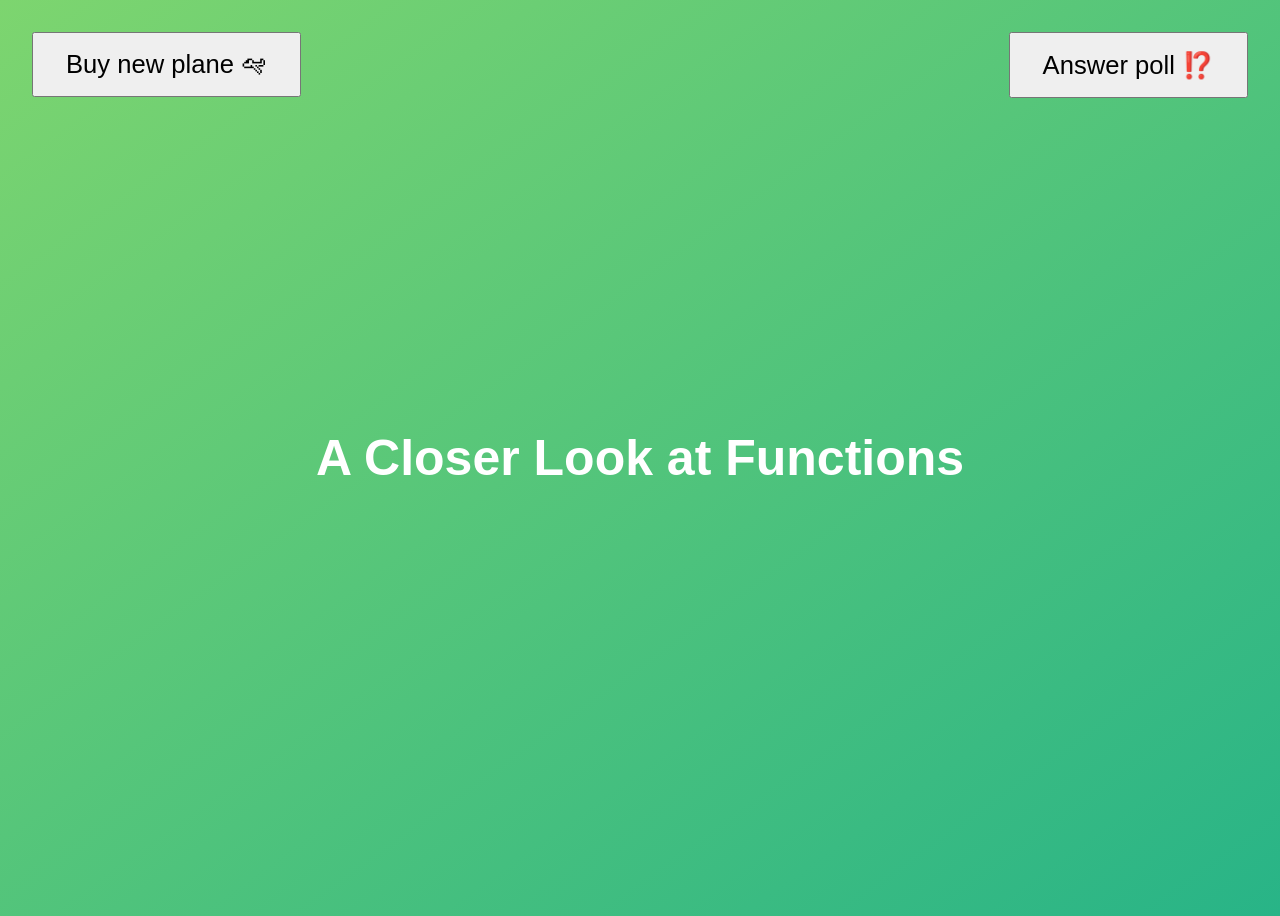
<file: 07 - Functions/challenges/index.html>
<!DOCTYPE html>
<html lang="en">
  <head>
    <meta charset="UTF-8" />
    <meta name="viewport" content="width=device-width, initial-scale=1.0" />
    <meta http-equiv="X-UA-Compatible" content="ie=edge" />
    <title>A Closer Look at Functions</title>
    <style>
      body {
        height: 100vh;
        display: flex;
        align-items: center;
        background: linear-gradient(to top left, #28b487, #7dd56f);
      }
      h1 {
        font-family: sans-serif;
        font-size: 50px;
        line-height: 1.3;
        width: 100%;
        padding: 30px;
        text-align: center;
        color: white;
      }
      .buy,
      .poll {
        font-size: 1.6rem;
        padding: 1rem 2rem;
        position: absolute;
        top: 2rem;
      }
      .buy {
        left: 2rem;
      }
      .poll {
        right: 2rem;
      }
    </style>
  </head>
  <body>
    <h1>A Closer Look at Functions</h1>
    <button class="buy">Buy new plane 🛩</button>
    <button class="poll">Answer poll ⁉️</button>
    <script src="challenge_2.js"></script>
  </body>
</html>
</file>
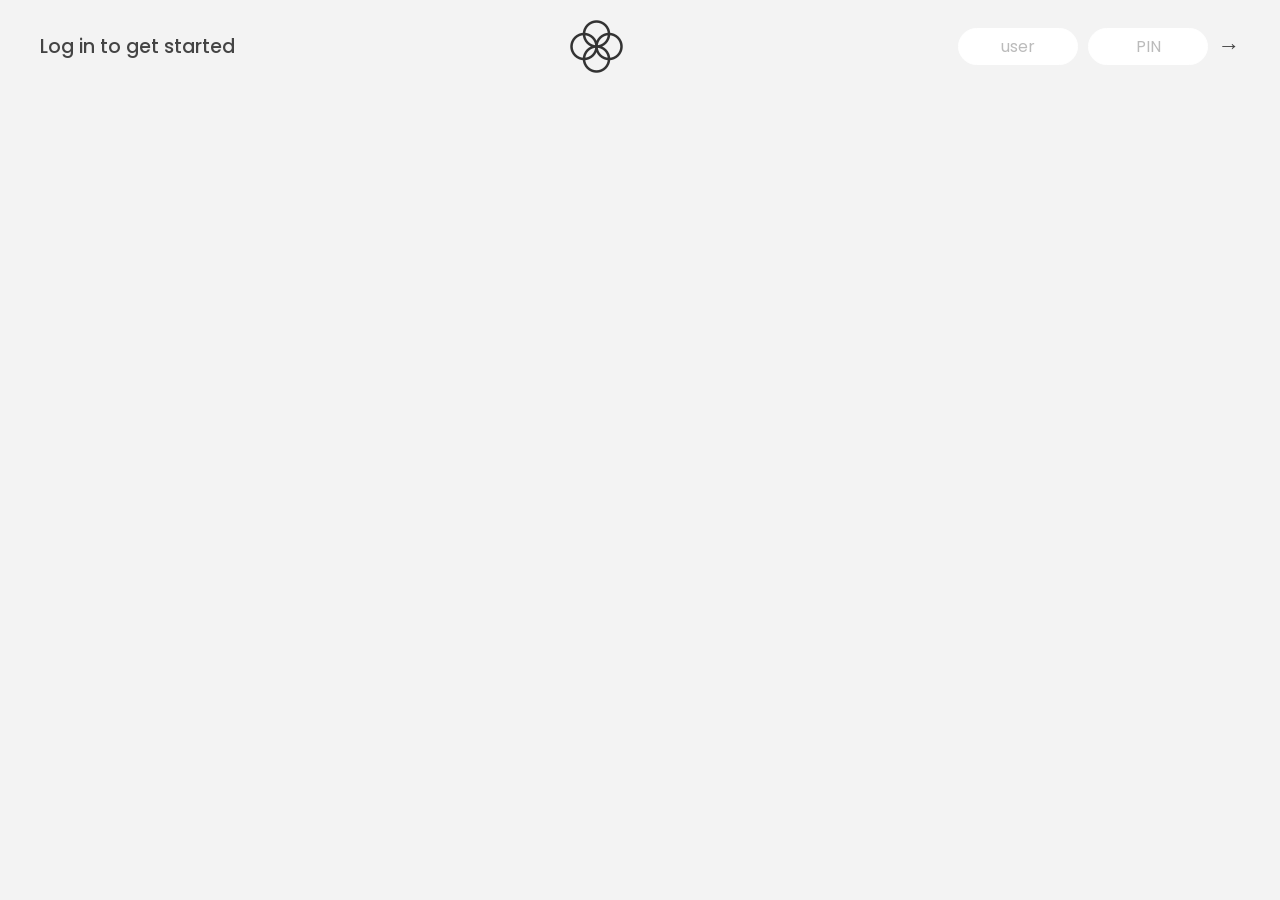
<file: 08 - Arrays Bankist/final/index.html>
<!DOCTYPE html>
<html lang="en">
  <head>
    <meta charset="UTF-8" />
    <meta name="viewport" content="width=device-width, initial-scale=1.0" />
    <meta http-equiv="X-UA-Compatible" content="ie=edge" />
    <link rel="shortcut icon" type="image/png" href="/icon.png" />

    <link
      href="https://fonts.googleapis.com/css?family=Poppins:400,500,600&display=swap"
      rel="stylesheet"
    />

    <link rel="stylesheet" href="style.css" />
    <title>Bankist</title>
  </head>
  <body>
    <!-- TOP NAVIGATION -->
    <nav>
      <p class="welcome">Log in to get started</p>
      <img src="logo.png" alt="Logo" class="logo" />
      <form class="login">
        <input
          type="text"
          placeholder="user"
          class="login__input login__input--user"
        />
        <!-- In practice, use type="password" -->
        <input
          type="text"
          placeholder="PIN"
          maxlength="4"
          class="login__input login__input--pin"
        />
        <button class="login__btn">&rarr;</button>
      </form>
    </nav>

    <main class="app">
      <!-- BALANCE -->
      <div class="balance">
        <div>
          <p class="balance__label">Current balance</p>
          <p class="balance__date">
            As of <span class="date">05/03/2037</span>
          </p>
        </div>
        <p class="balance__value">0000€</p>
      </div>

      <!-- MOVEMENTS -->
      <div class="movements">
        <div class="movements__row">
          <div class="movements__type movements__type--deposit">2 deposit</div>
          <div class="movements__date">3 days ago</div>
          <div class="movements__value">4 000€</div>
        </div>
        <div class="movements__row">
          <div class="movements__type movements__type--withdrawal">
            1 withdrawal
          </div>
          <div class="movements__date">24/01/2037</div>
          <div class="movements__value">-378€</div>
        </div>
      </div>

      <!-- SUMMARY -->
      <div class="summary">
        <p class="summary__label">In</p>
        <p class="summary__value summary__value--in">0000€</p>
        <p class="summary__label">Out</p>
        <p class="summary__value summary__value--out">0000€</p>
        <p class="summary__label">Interest</p>
        <p class="summary__value summary__value--interest">0000€</p>
        <button class="btn--sort">&downarrow; SORT</button>
      </div>

      <!-- OPERATION: TRANSFERS -->
      <div class="operation operation--transfer">
        <h2>Transfer money</h2>
        <form class="form form--transfer">
          <input type="text" class="form__input form__input--to" />
          <input type="number" class="form__input form__input--amount" />
          <button class="form__btn form__btn--transfer">&rarr;</button>
          <label class="form__label">Transfer to</label>
          <label class="form__label">Amount</label>
        </form>
      </div>

      <!-- OPERATION: LOAN -->
      <div class="operation operation--loan">
        <h2>Request loan</h2>
        <form class="form form--loan">
          <input type="number" class="form__input form__input--loan-amount" />
          <button class="form__btn form__btn--loan">&rarr;</button>
          <label class="form__label form__label--loan">Amount</label>
        </form>
      </div>

      <!-- OPERATION: CLOSE -->
      <div class="operation operation--close">
        <h2>Close account</h2>
        <form class="form form--close">
          <input type="text" class="form__input form__input--user" />
          <input
            type="password"
            maxlength="6"
            class="form__input form__input--pin"
          />
          <button class="form__btn form__btn--close">&rarr;</button>
          <label class="form__label">Confirm user</label>
          <label class="form__label">Confirm PIN</label>
        </form>
      </div>

      <!-- LOGOUT TIMER -->
      <p class="logout-timer">
        You will be logged out in <span class="timer">05:00</span>
      </p>
    </main>

    <!-- <footer>
      &copy; by Jonas Schmedtmann. Don't claim as your own :)
    </footer> -->

    <script src="script.js"></script>
  </body>
</html>
</file>
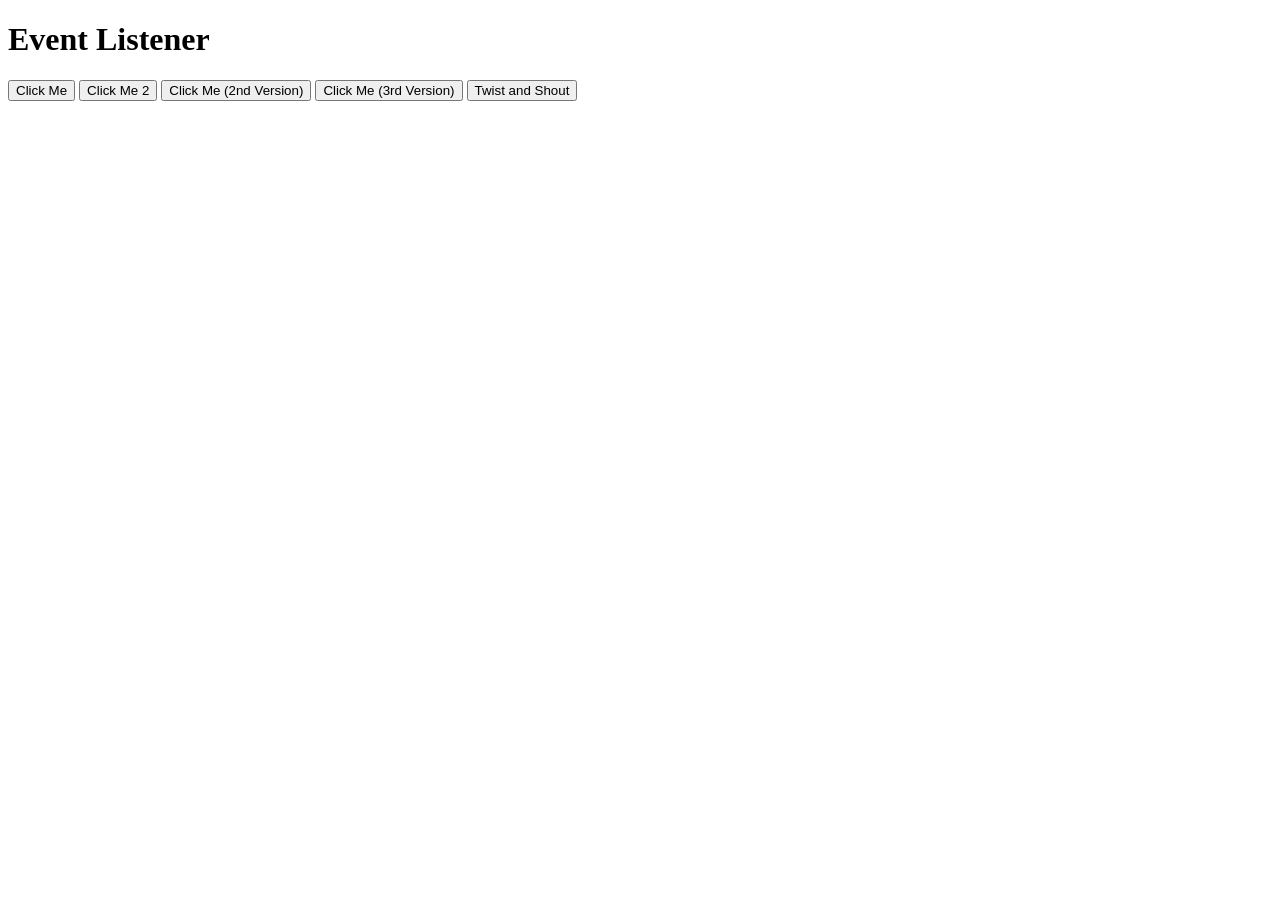
<file: 04 - DOM and DOM Projects/DOM Events/addEventListener/index.html>
<!DOCTYPE html>
<html lang="en">

<head>
    <meta charset="UTF-8">
    <meta name="viewport" content="width=device-width, initial-scale=1.0">
    <title>addEventListener</title>
</head>

<body>
    <h1>Event Listener</h1>
    <button onclick="alert('You clicked me! Now you are gonna pay!'); alert('Stop clicking me dude!')">Click Me</button>
    <button ondblclick="alert('You clicked me! Now you are gonna pay!')">Click Me 2</button>
    <button id="v2">Click Me (2nd Version)</button>
    <button id="v3">Click Me (3rd Version)</button>
    <button id="tas">Twist and Shout</button>


    <script src="script.js"></script>
</body>

</html>
</file>
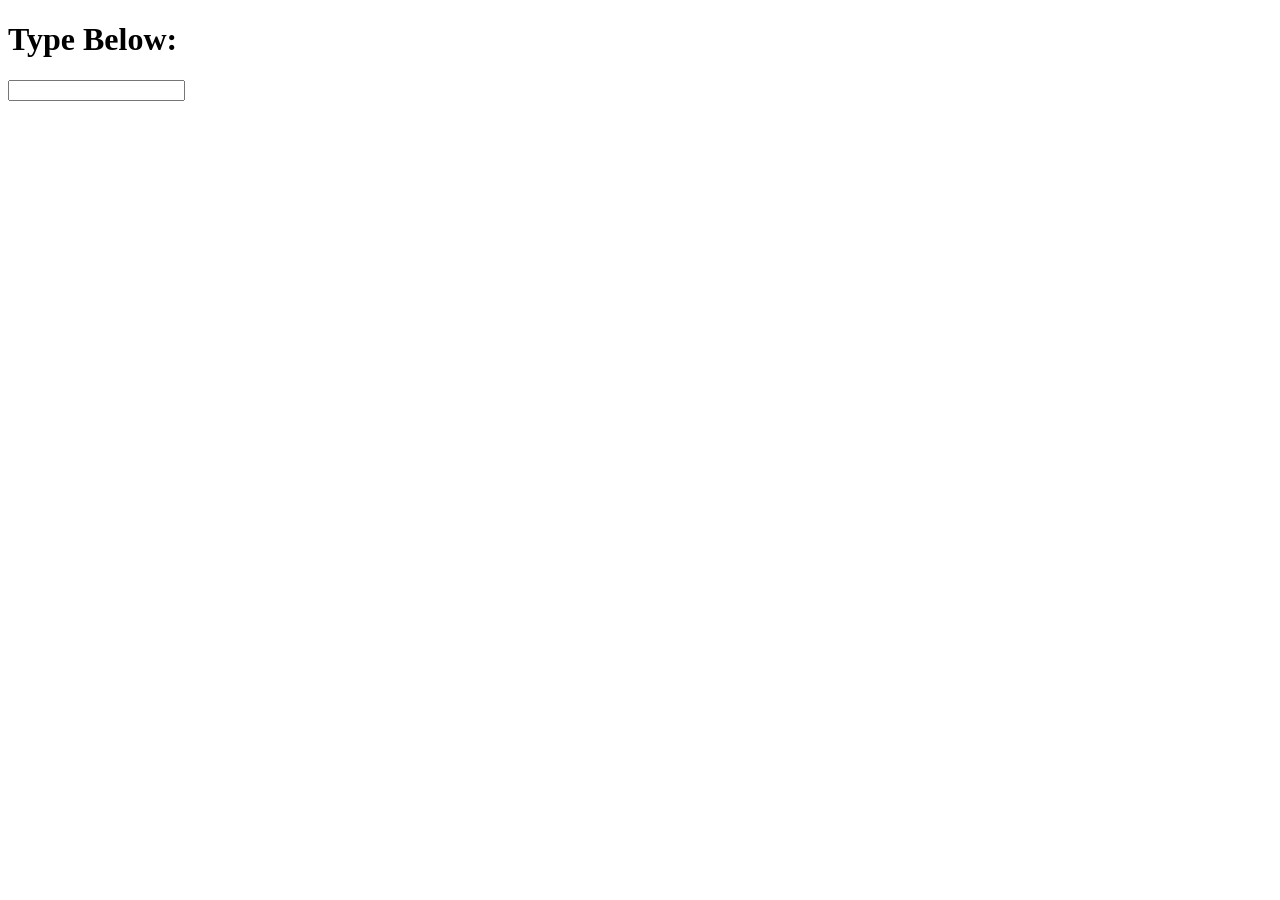
<file: 04 - DOM and DOM Projects/DOM Events/Change and Input Events/index.html>
<!DOCTYPE html>
<html lang="en">

<head>
    <meta charset="UTF-8">
    <meta name="viewport" content="width=device-width, initial-scale=1.0">
    <title>Change and Input Events</title>
</head>

<body>
    <h1>Type Below: </h1>
    <input type="text">

    <script src="app.js"></script>
</body>

</html>
</file>
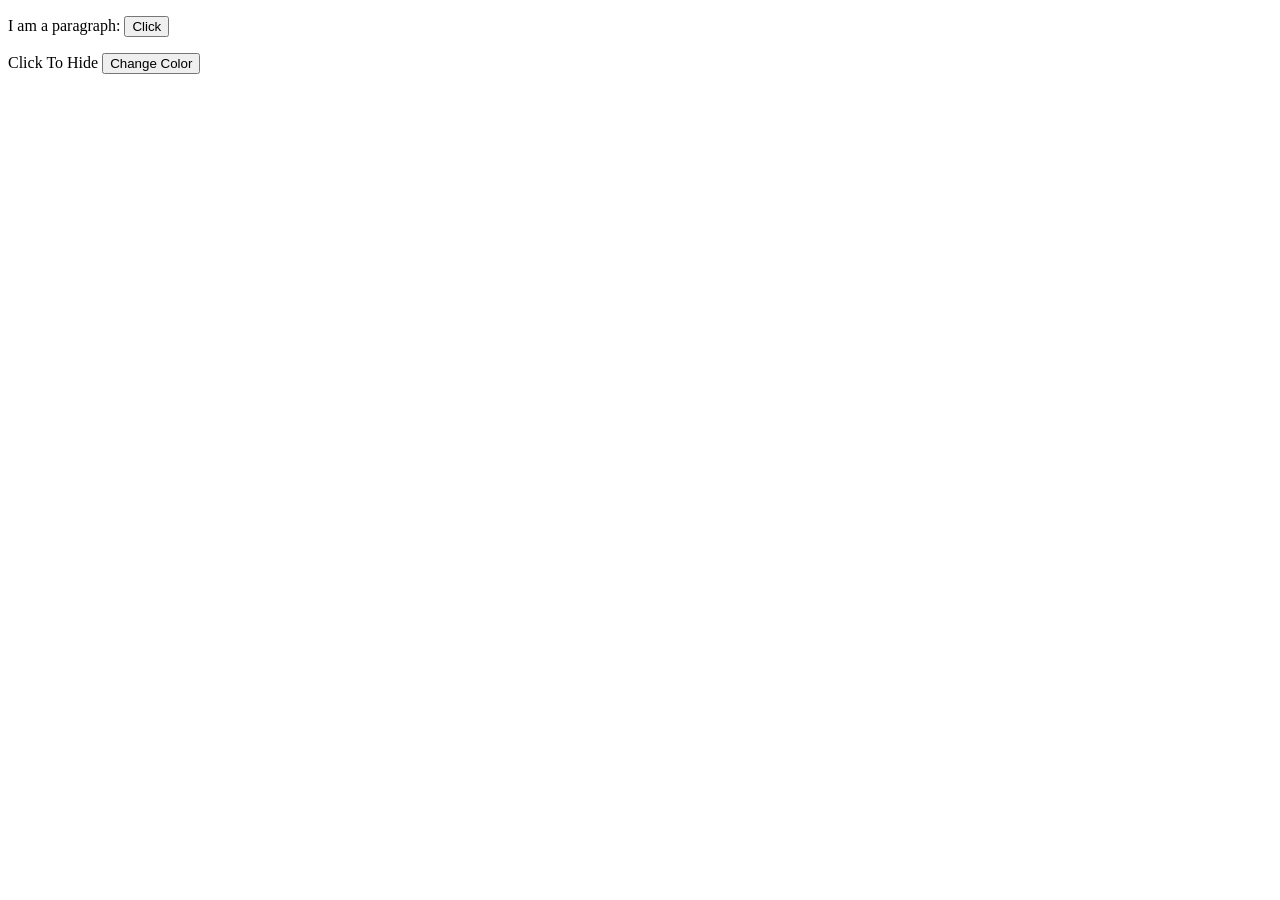
<file: 04 - DOM and DOM Projects/DOM Events/Event Bubbling/index.html>
<!DOCTYPE html>
<html lang="en">

<head>
    <meta charset="UTF-8">
    <meta name="viewport" content="width=device-width, initial-scale=1.0">
    <title>Bubbling</title>

    <style>
        .hide {
            display: none;
        }
    </style>
</head>

<body>
    <section onclick="alert('section clicked')">
        <p onclick="alert('paragraph clicked')">
            I am a paragraph:
            <button onclick="alert('button clicked')">Click</button>
        </p>
    </section>




    <div id="container">
        Click To Hide
        <button id="changeColor">Change Color</button>
    </div>

    <script src="script.js"></script>

</body>

</html>
</file>
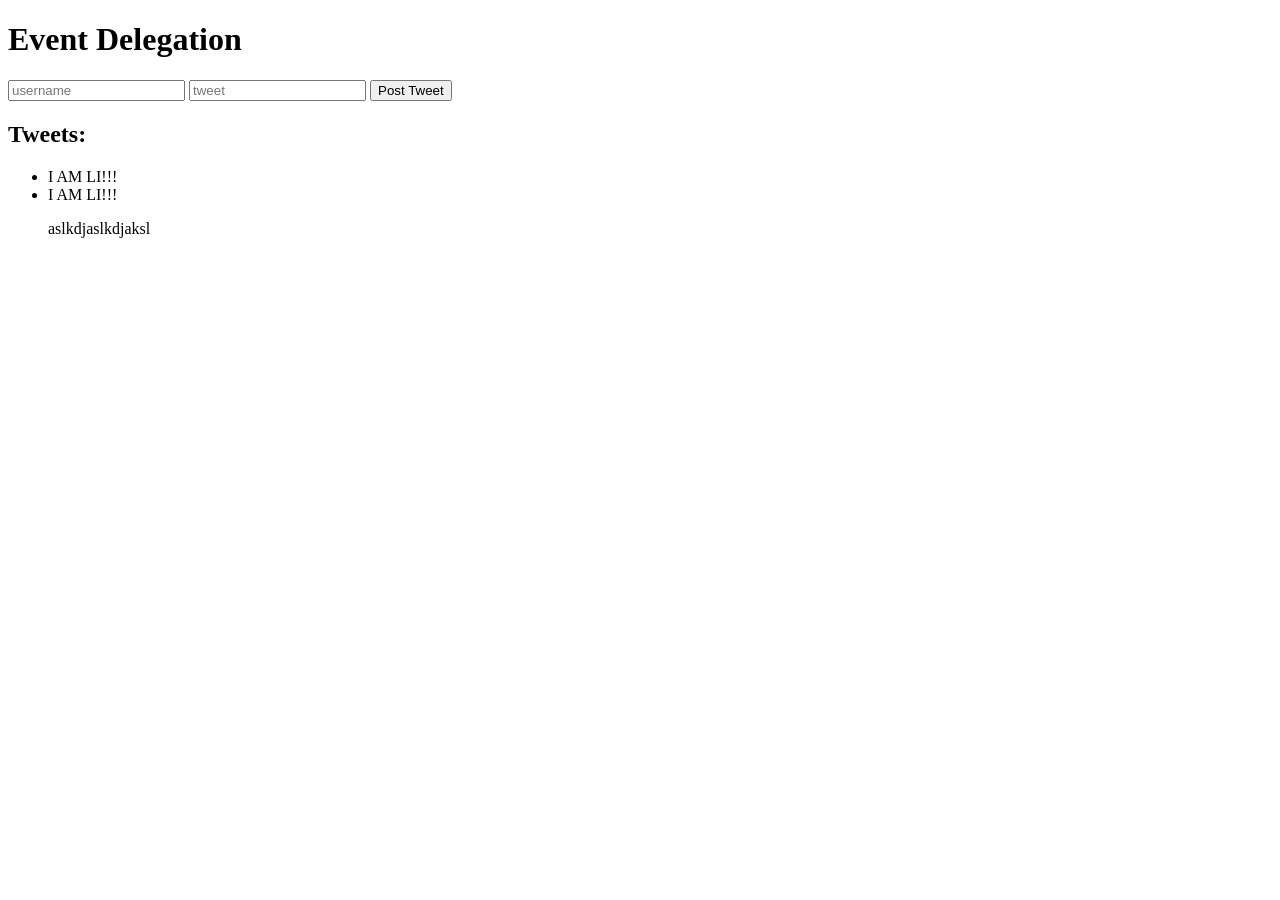
<file: 04 - DOM and DOM Projects/DOM Events/Event Delegation/index.html>
<!DOCTYPE html>
<html lang="en">

<head>
    <meta charset="UTF-8">
    <meta name="viewport" content="width=device-width, initial-scale=1.0">
    <title>Event Delegation</title>
</head>

<body>
    <h1>Event Delegation</h1>

    <form action="/dogs" id="tweetForm">
        <input type="text" name="username" placeholder="username">
        <input type="text" name="tweet" placeholder="tweet">
        <button>Post Tweet</button>
    </form>

    <h2>Tweets:</h2>
    <ul id="tweets">
        <li>I AM LI!!!</li>
        <li>I AM LI!!!</li>
        <p>aslkdjaslkdjaksl</p>
    </ul>

    <script src="script.js"></script>
</body>

</html>
</file>
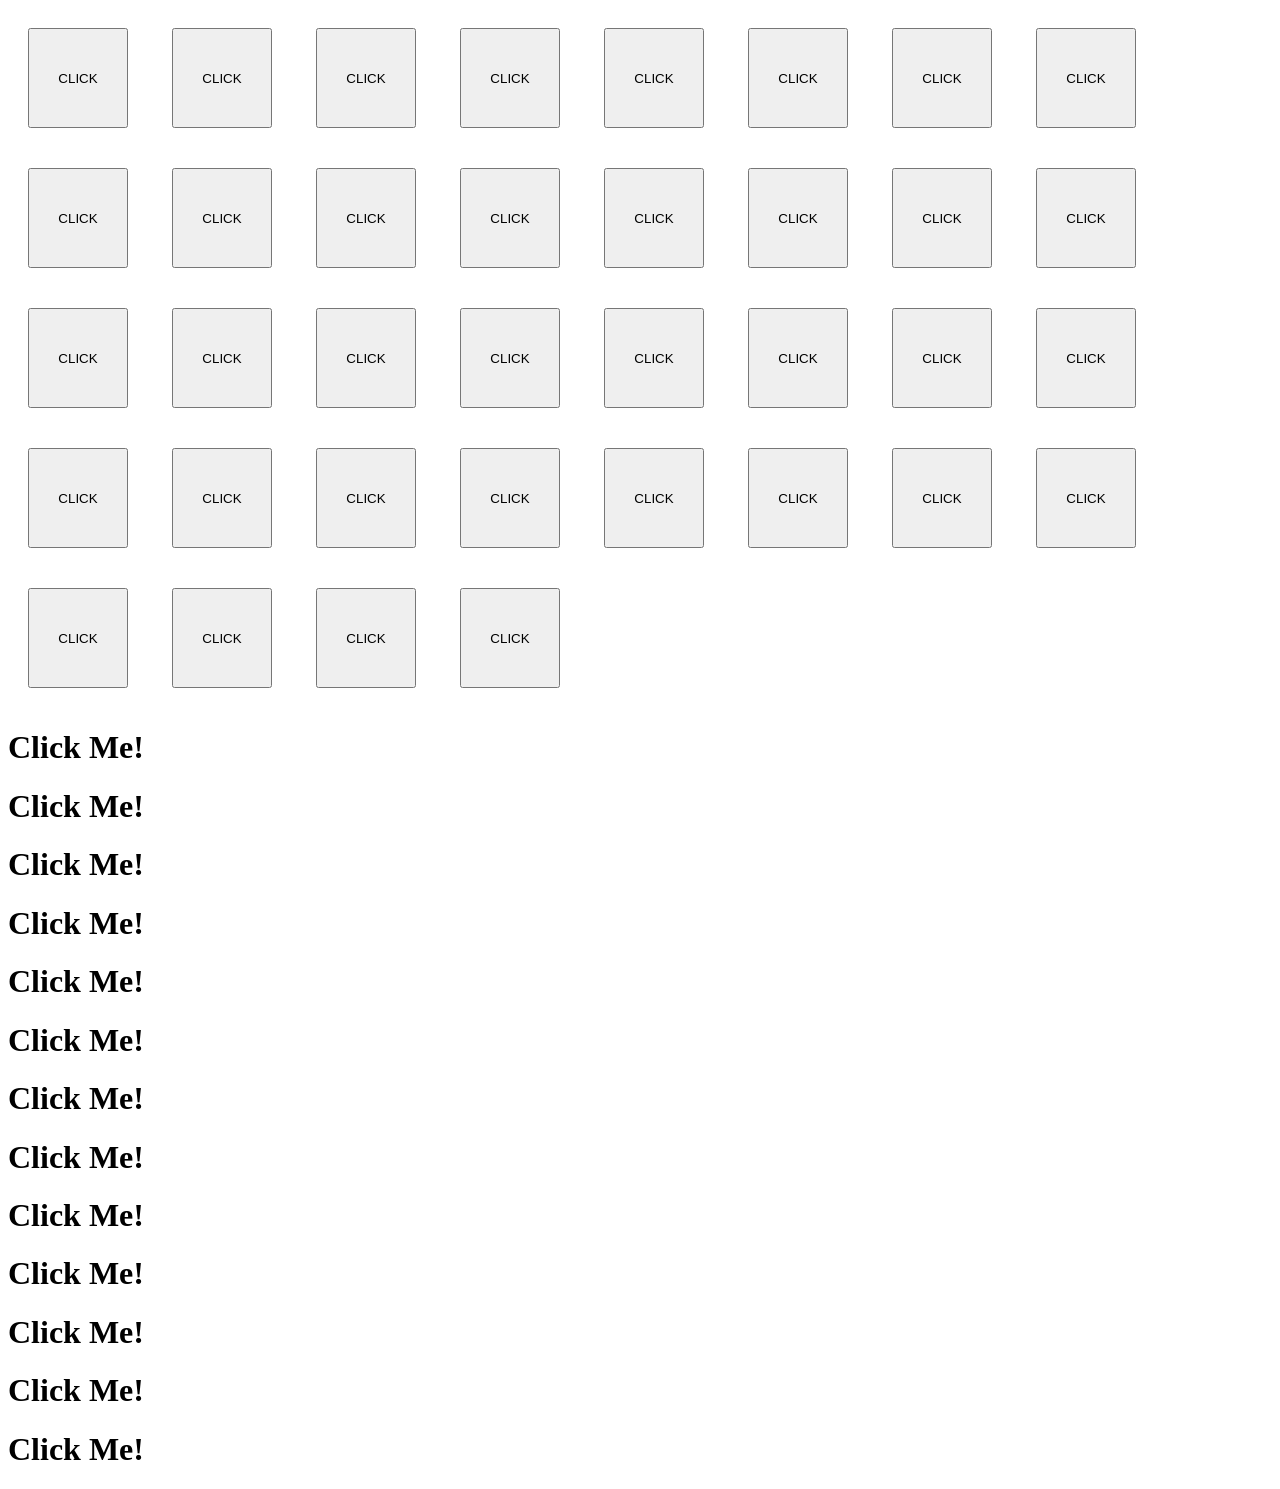
<file: 04 - DOM and DOM Projects/DOM Events/Events and this/index.html>
<!DOCTYPE html>
<html lang="en">

<head>
    <meta charset="UTF-8">
    <meta name="viewport" content="width=device-width, initial-scale=1.0">
    <title>Events and This</title>

    <style>
        button {
            width: 100px;
            height: 100px;
            margin: 20px;
        }
    </style>
</head>

<body>
    <button>CLICK</button>
    <button>CLICK</button>
    <button>CLICK</button>
    <button>CLICK</button>
    <button>CLICK</button>
    <button>CLICK</button>
    <button>CLICK</button>
    <button>CLICK</button>
    <button>CLICK</button>
    <button>CLICK</button>
    <button>CLICK</button>
    <button>CLICK</button>
    <button>CLICK</button>
    <button>CLICK</button>
    <button>CLICK</button>
    <button>CLICK</button>
    <button>CLICK</button>
    <button>CLICK</button>
    <button>CLICK</button>
    <button>CLICK</button>
    <button>CLICK</button>
    <button>CLICK</button>
    <button>CLICK</button>
    <button>CLICK</button>
    <button>CLICK</button>
    <button>CLICK</button>
    <button>CLICK</button>
    <button>CLICK</button>
    <button>CLICK</button>
    <button>CLICK</button>
    <button>CLICK</button>
    <button>CLICK</button>
    <button>CLICK</button>
    <button>CLICK</button>
    <button>CLICK</button>
    <button>CLICK</button>

    <h1>Click Me!</h1>
    <h1>Click Me!</h1>
    <h1>Click Me!</h1>
    <h1>Click Me!</h1>
    <h1>Click Me!</h1>
    <h1>Click Me!</h1>
    <h1>Click Me!</h1>
    <h1>Click Me!</h1>
    <h1>Click Me!</h1>
    <h1>Click Me!</h1>
    <h1>Click Me!</h1>
    <h1>Click Me!</h1>
    <h1>Click Me!</h1>

    <script src="script.js"></script>
</body>

</html>
</file>
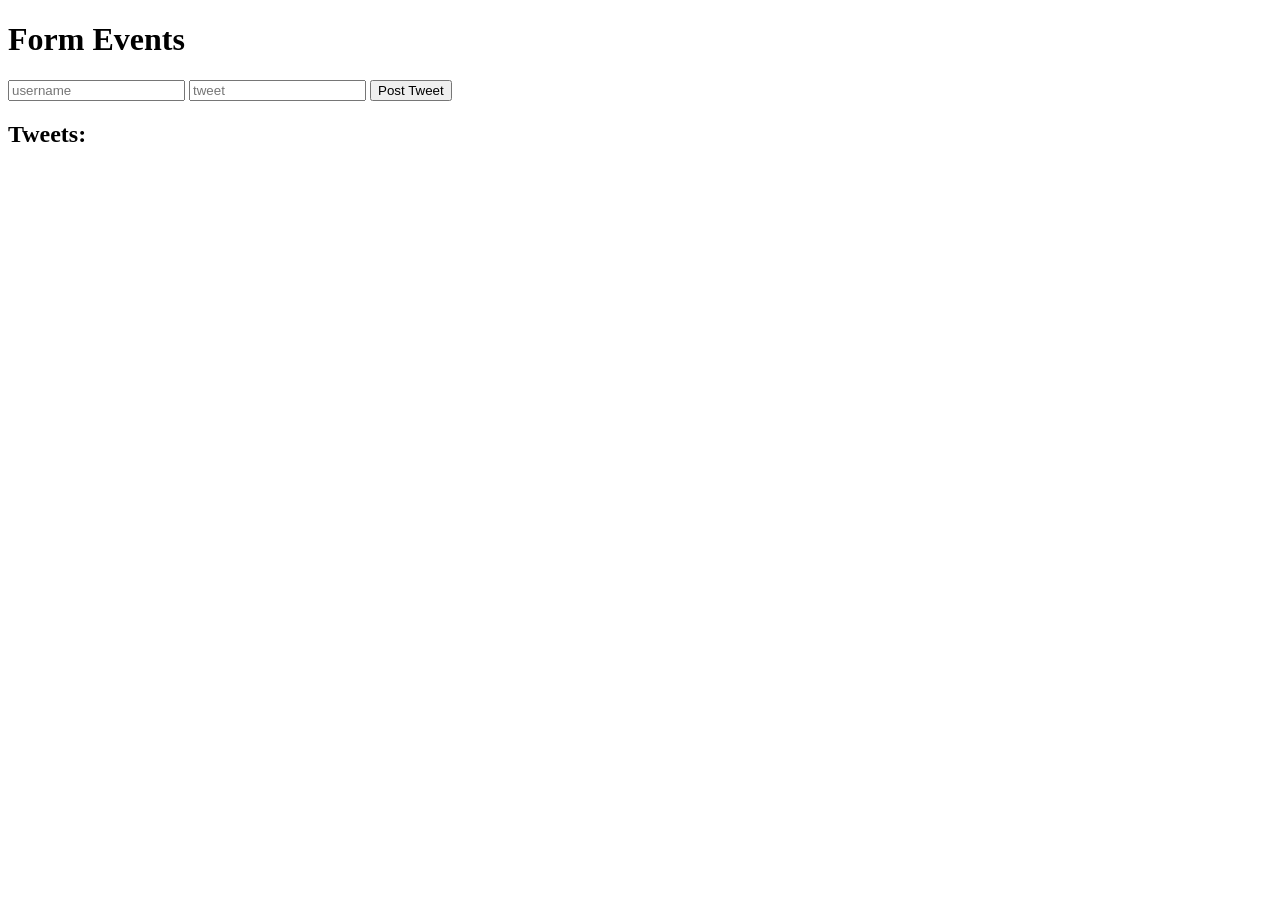
<file: 04 - DOM and DOM Projects/DOM Events/Form Events and Prevent Default II/index.html>
<!DOCTYPE html>
<html lang="en">

<head>
    <meta charset="UTF-8">
    <meta name="viewport" content="width=device-width, initial-scale=1.0">
    <title>Event Basics</title>
</head>

<body>
    <h1>Form Events</h1>

    <form action="/dogs" id="tweetForm">
        <input type="text" name="username" placeholder="username">
        <input type="text" name="tweet" placeholder="tweet">
        <button>Post Tweet</button>
    </form>

    <h2>Tweets:</h2>
    <ul id="tweets">

    </ul>

    <script src="script.js"></script>
</body>

</html>
</file>
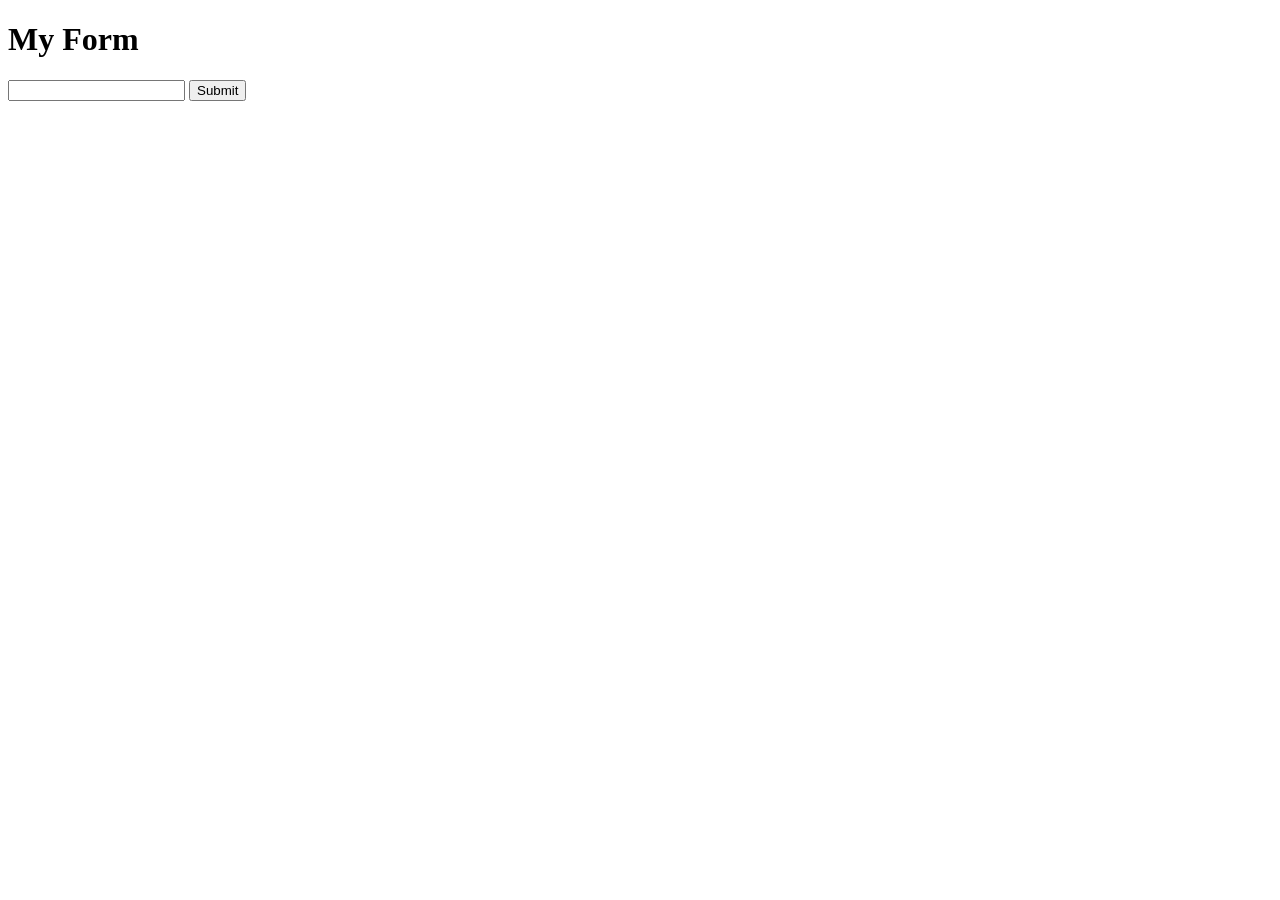
<file: 04 - DOM and DOM Projects/DOM Events/Form Events and PreventDefault/index.html>
<!DOCTYPE html>
<html lang="en">

<head>
    <meta charset="UTF-8">
    <meta name="viewport" content="width=device-width, initial-scale=1.0">
    <title>Form Events and PreventDefault</title>
</head>

<body>
    <h1>My Form</h1>
    <form action="/shelter" id="shelterForm">
        <input type="text">
        <button type="submit">Submit</button>
    </form>

    <script src="script.js"></script>
</body>

</html>
</file>
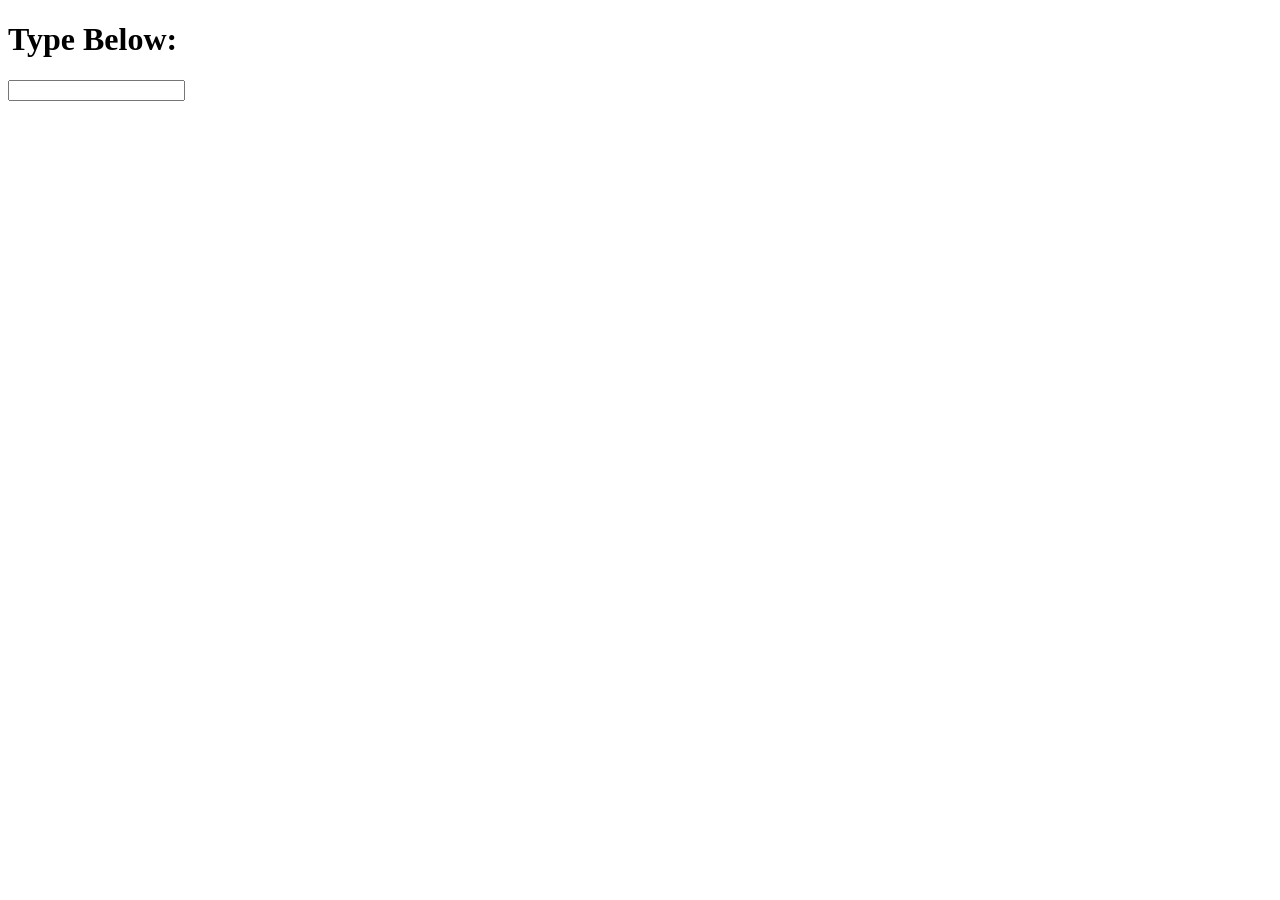
<file: 04 - DOM and DOM Projects/DOM Events/Input and Change Events/index.html>
<!DOCTYPE html>
<html lang="en">

<head>
    <meta charset="UTF-8">
    <meta name="viewport" content="width=device-width, initial-scale=1.0">
    <title>Input and Change Events</title>
</head>

<body>
    <h1>Type Below:</h1>
    <input type="text">


    <script src="script.js"></script>
</body>

</html>
</file>
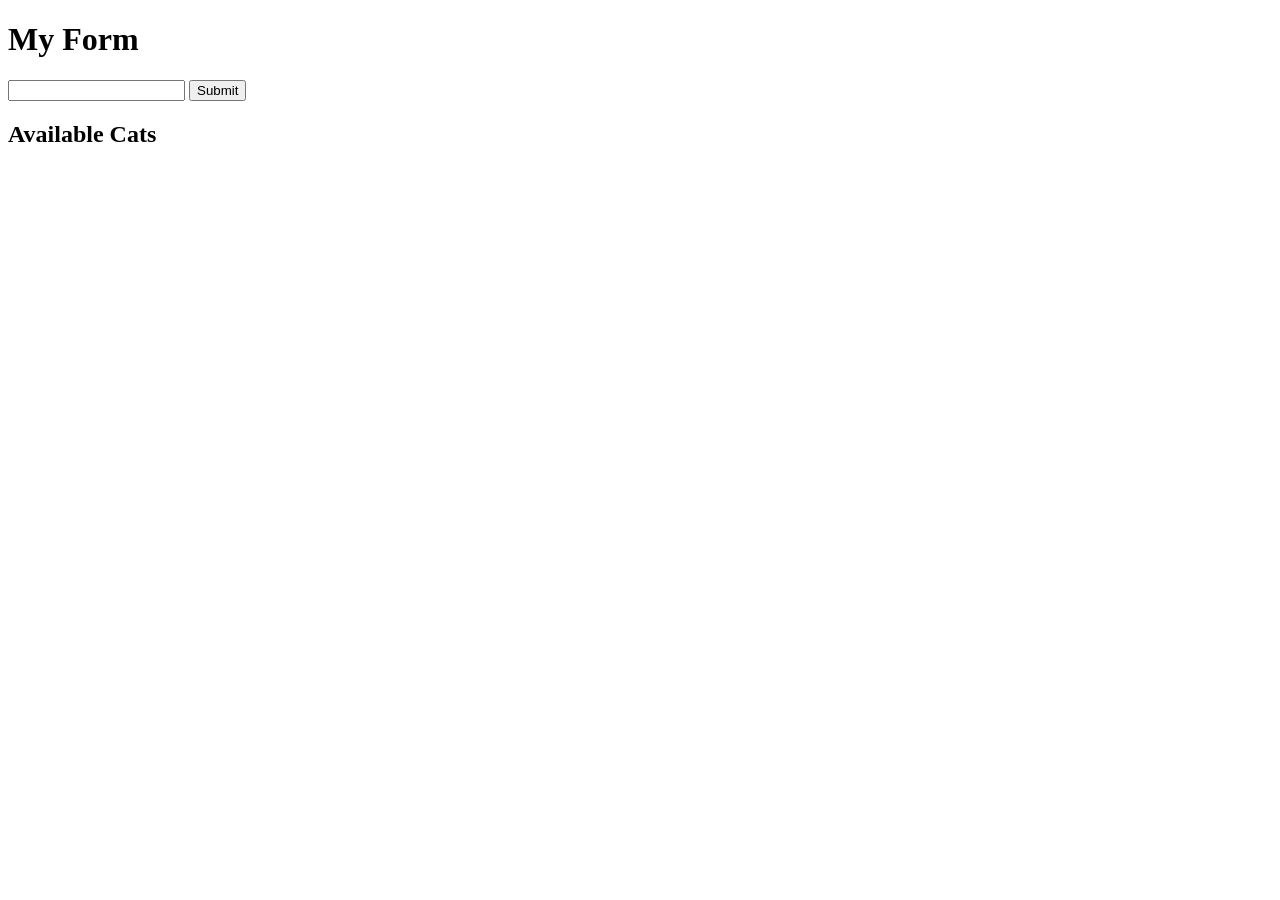
<file: 04 - DOM and DOM Projects/DOM Events/Practice with Form Events and PreventDefault - Copy/index.html>
<!DOCTYPE html>
<html lang="en">

<head>
    <meta charset="UTF-8">
    <meta name="viewport" content="width=device-width, initial-scale=1.0">
    <title>Form Events and PreventDefault</title>
</head>

<body>
    <h1>My Form</h1>
    <form action="/shelter" id="shelterForm">
        <input type="text" id="catName">
        <button type="submit">Submit</button>
    </form>
    <h2>Available Cats</h2>
    <ul id="cats"></ul>

    <script src="script.js"></script>
</body>

</html>
</file>
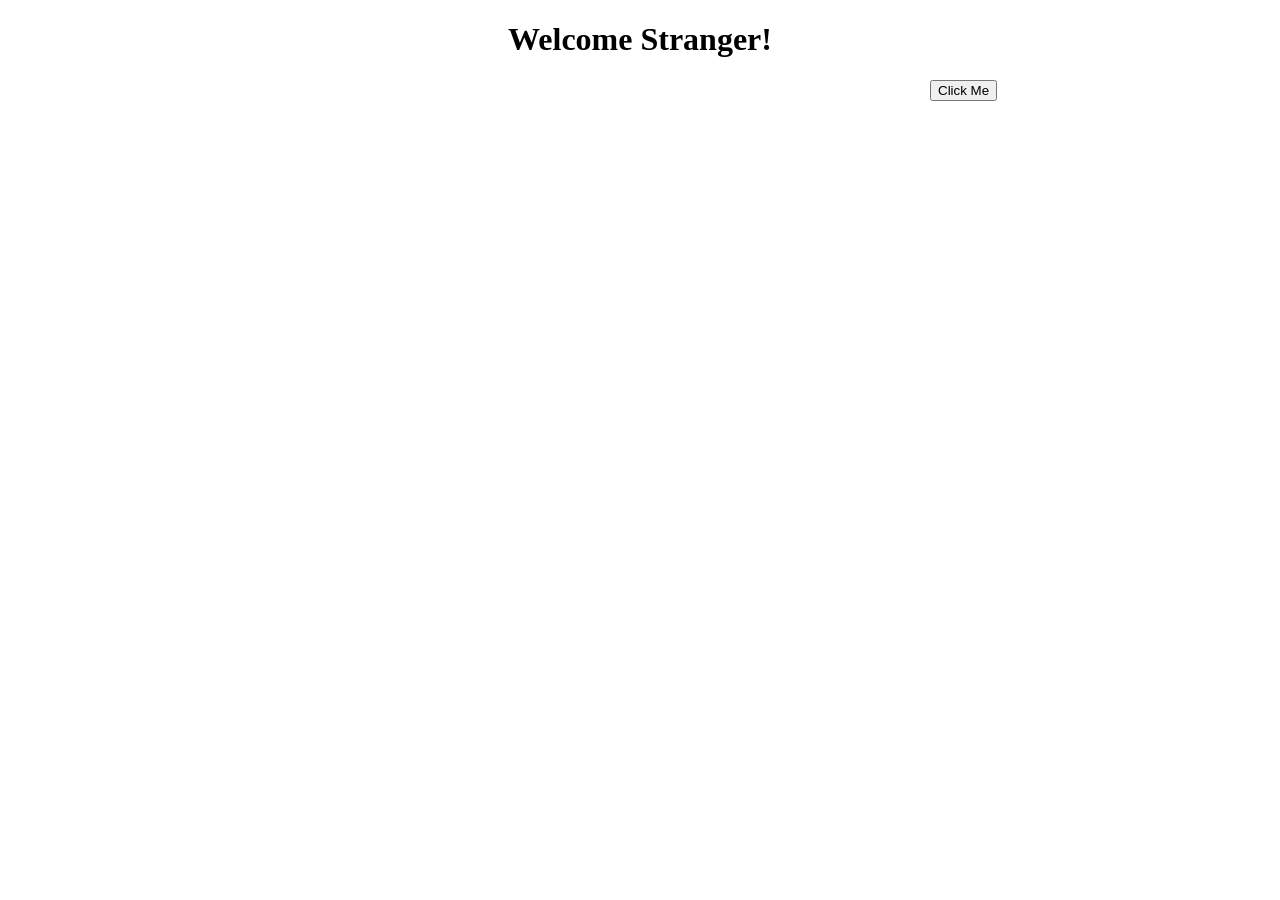
<file: 04 - DOM and DOM Projects/DOM Events/Random Colour Exercise/index.html>
<!DOCTYPE html>
<html lang="en">

<head>
    <meta charset="UTF-8">
    <meta name="viewport" content="width=device-width, initial-scale=1.0">
    <title>Random Colours</title>
    <link rel="stylesheet" href="style.css">
</head>

<body>
    <h1>Welcome Stranger!</h1>
    <button>Click Me</button>



    <script src="script.js"></script>
</body>

</html>
</file>
<file: 08 - Arrays Bankist/final/style.css>
/*
 * Use this CSS to learn some intersting techniques,
 * in case you're wondering how I built the UI.
 * Have fun! 😁
 */

* {
  margin: 0;
  padding: 0;
  box-sizing: inherit;
}

html {
  font-size: 62.5%;
  box-sizing: border-box;
}

body {
  font-family: 'Poppins', sans-serif;
  color: #444;
  background-color: #f3f3f3;
  height: 100vh;
  padding: 2rem;
}

nav {
  display: flex;
  justify-content: space-between;
  align-items: center;
  padding: 0 2rem;
}

.welcome {
  font-size: 1.9rem;
  font-weight: 500;
}

.logo {
  height: 5.25rem;
}

.login {
  display: flex;
}

.login__input {
  border: none;
  padding: 0.5rem 2rem;
  font-size: 1.6rem;
  font-family: inherit;
  text-align: center;
  width: 12rem;
  border-radius: 10rem;
  margin-right: 1rem;
  color: inherit;
  border: 1px solid #fff;
  transition: all 0.3s;
}

.login__input:focus {
  outline: none;
  border: 1px solid #ccc;
}

.login__input::placeholder {
  color: #bbb;
}

.login__btn {
  border: none;
  background: none;
  font-size: 2.2rem;
  color: inherit;
  cursor: pointer;
  transition: all 0.3s;
}

.login__btn:hover,
.login__btn:focus,
.btn--sort:hover,
.btn--sort:focus {
  outline: none;
  color: #777;
}

/* MAIN */
.app {
  position: relative;
  max-width: 100rem;
  margin: 4rem auto;
  display: grid;
  grid-template-columns: 4fr 3fr;
  grid-template-rows: auto repeat(3, 15rem) auto;
  gap: 2rem;

  /* NOTE This creates the fade in/out anumation */
  opacity: 0;
  transition: all 1s;
}

.balance {
  grid-column: 1 / span 2;
  display: flex;
  align-items: flex-end;
  justify-content: space-between;
  margin-bottom: 2rem;
}

.balance__label {
  font-size: 2.2rem;
  font-weight: 500;
  margin-bottom: -0.2rem;
}

.balance__date {
  font-size: 1.4rem;
  color: #888;
}

.balance__value {
  font-size: 4.5rem;
  font-weight: 400;
}

/* MOVEMENTS */
.movements {
  grid-row: 2 / span 3;
  background-color: #fff;
  border-radius: 1rem;
  overflow: scroll;
}

.movements__row {
  padding: 2.25rem 4rem;
  display: flex;
  align-items: center;
  border-bottom: 1px solid #eee;
}

.movements__type {
  font-size: 1.1rem;
  text-transform: uppercase;
  font-weight: 500;
  color: #fff;
  padding: 0.1rem 1rem;
  border-radius: 10rem;
  margin-right: 2rem;
}

.movements__date {
  font-size: 1.1rem;
  text-transform: uppercase;
  font-weight: 500;
  color: #666;
}

.movements__type--deposit {
  background-image: linear-gradient(to top left, #39b385, #9be15d);
}

.movements__type--withdrawal {
  background-image: linear-gradient(to top left, #e52a5a, #ff585f);
}

.movements__value {
  font-size: 1.7rem;
  margin-left: auto;
}

/* SUMMARY */
.summary {
  grid-row: 5 / 6;
  display: flex;
  align-items: baseline;
  padding: 0 0.3rem;
  margin-top: 1rem;
}

.summary__label {
  font-size: 1.2rem;
  font-weight: 500;
  text-transform: uppercase;
  margin-right: 0.8rem;
}

.summary__value {
  font-size: 2.2rem;
  margin-right: 2.5rem;
}

.summary__value--in,
.summary__value--interest {
  color: #66c873;
}

.summary__value--out {
  color: #f5465d;
}

.btn--sort {
  margin-left: auto;
  border: none;
  background: none;
  font-size: 1.3rem;
  font-weight: 500;
  cursor: pointer;
}

/* OPERATIONS */
.operation {
  border-radius: 1rem;
  padding: 3rem 4rem;
  color: #333;
}

.operation--transfer {
  background-image: linear-gradient(to top left, #ffb003, #ffcb03);
}

.operation--loan {
  background-image: linear-gradient(to top left, #39b385, #9be15d);
}

.operation--close {
  background-image: linear-gradient(to top left, #e52a5a, #ff585f);
}

h2 {
  margin-bottom: 1.5rem;
  font-size: 1.7rem;
  font-weight: 600;
  color: #333;
}

.form {
  display: grid;
  grid-template-columns: 2.5fr 2.5fr 1fr;
  grid-template-rows: auto auto;
  gap: 0.4rem 1rem;
}

/* Exceptions for interst */
.form.form--loan {
  grid-template-columns: 2.5fr 1fr 2.5fr;
}
.form__label--loan {
  grid-row: 2;
}
/* End exceptions */

.form__input {
  width: 100%;
  border: none;
  background-color: rgba(255, 255, 255, 0.4);
  font-family: inherit;
  font-size: 1.5rem;
  text-align: center;
  color: #333;
  padding: 0.3rem 1rem;
  border-radius: 0.7rem;
  transition: all 0.3s;
}

.form__input:focus {
  outline: none;
  background-color: rgba(255, 255, 255, 0.6);
}

.form__label {
  font-size: 1.3rem;
  text-align: center;
}

.form__btn {
  border: none;
  border-radius: 0.7rem;
  font-size: 1.8rem;
  background-color: #fff;
  cursor: pointer;
  transition: all 0.3s;
}

.form__btn:focus {
  outline: none;
  background-color: rgba(255, 255, 255, 0.8);
}

.logout-timer {
  padding: 0 0.3rem;
  margin-top: 1.9rem;
  text-align: right;
  font-size: 1.25rem;
}

.timer {
  font-weight: 600;
}
</file>
<file: 04 - DOM and DOM Projects/DOM Events/Random Colour Exercise/style.css>
h1{
    text-align: center;
}
button{
    position: absolute;
    left: 930px;
    text-align: center;
}
</file>
